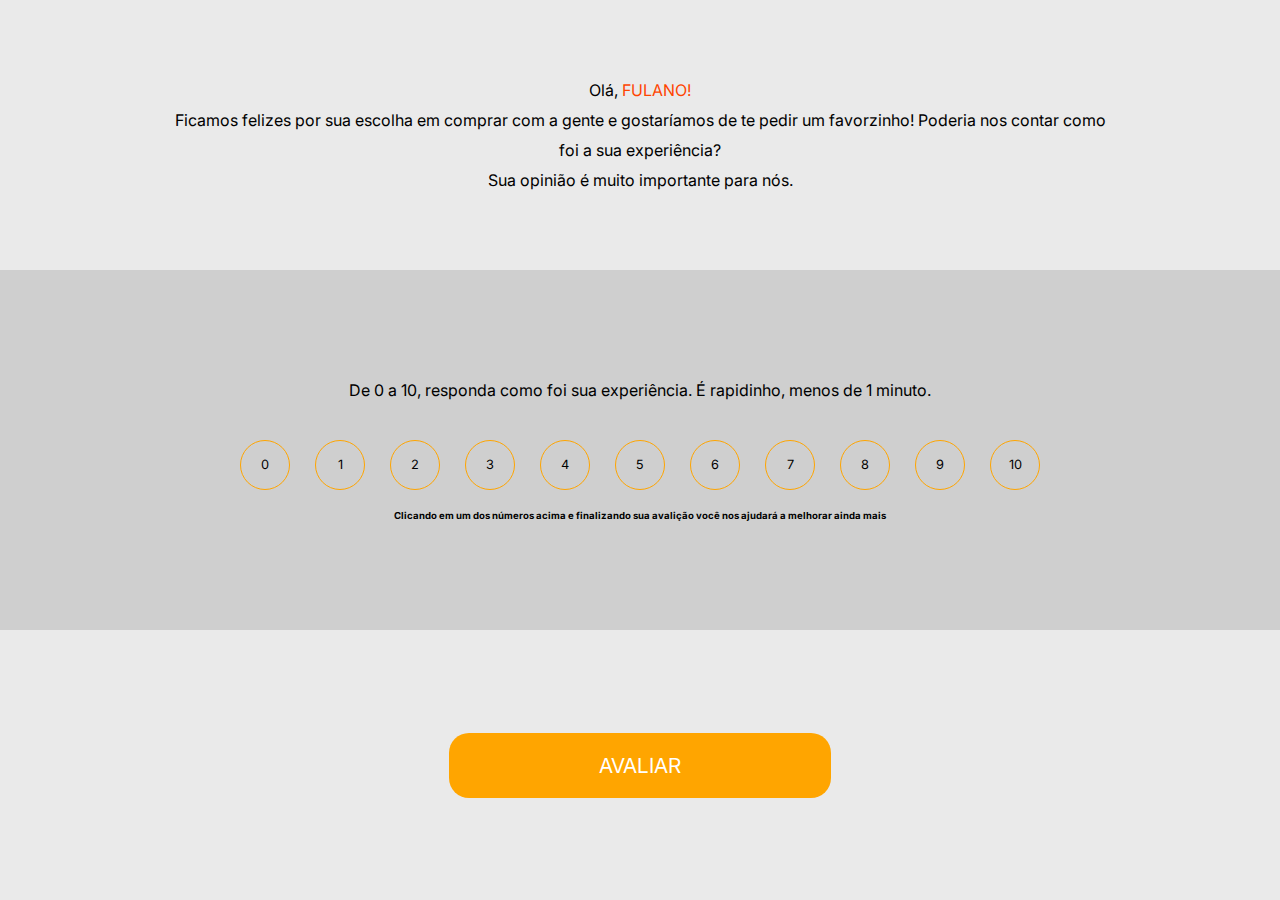
<file: index.html>
<!DOCTYPE html>
<html>
  <head>
    <meta charset="utf-8" />
    <meta name="viewport" content="width=device-width, initial-scale=1" />
    <title>Pesquisa de avaliação</title>

    <!-- CSS -->
    <link rel="stylesheet" type="text/css" href="css/styles.css" />

    <!-- FONTS -->
    <link rel="preconnect" href="https://fonts.googleapis.com" />
    <link rel="preconnect" href="https://fonts.gstatic.com" crossorigin />
    <link
      href="https://fonts.googleapis.com/css2?family=Inter:wght@600&family=Roboto+Mono:wght@700&display=swap"
      rel="stylesheet"
    />
  </head>
  <body>
    <header>
      <div class="container">
        <p>Olá, <span>fulano!</span></p>
        <p>
          Ficamos felizes por sua escolha em comprar com a gente e gostaríamos
          de te pedir um favorzinho! Poderia nos contar como foi a sua
          experiência?
        </p>
        <p>Sua opinião é muito importante para nós.</p>
      </div>
    </header>

    <section id="section-one">
      <div class="container">
        <p>
          De 0 a 10, responda como foi sua experiência. É rapidinho, menos de 1
          minuto.
        </p>

        <div class="rating">
          <a href="b10.html" class="b10">10</a>
          <a href="b9.html" class="b9">9</a>
          <a href="b8.html" class="b8">8</a>
          <a href="b7.html" class="b7">7</a>
          <a href="b6.html" class="b6">6</a>
          <a href="b5.html" class="b5">5</a>
          <a href="b4.html" class="b4">4</a>
          <a href="b3.html" class="b3">3</a>
          <a href="b2.html" class="b2">2</a>
          <a href="b1.html" class="b1">1</a>
          <a href="b0.html" class="b0">0</a>
        </div>

        <p id="footer-rating">
          Clicando em um dos números acima e finalizando sua avalição você nos
          ajudará a melhorar ainda mais
        </p>
      </div>
    </section>

    <section id="section-two">
      <div class="container">
        <form>
          <button>Avaliar</button>
        </form>
      </div>
    </section>
  </body>
</html>
</file>
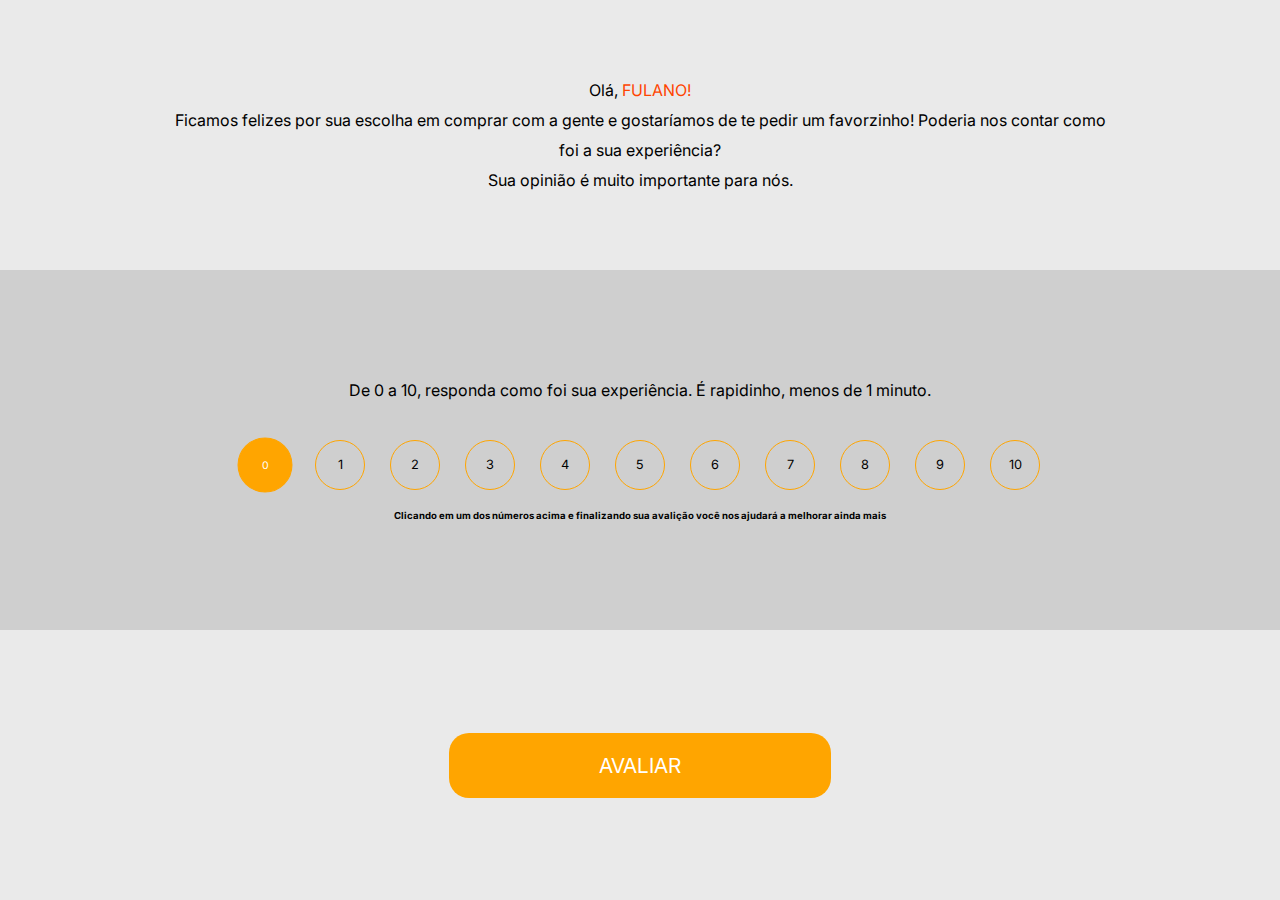
<file: b0.html>
<!DOCTYPE html>
<html>
  <head>
    <meta charset="utf-8" />
    <meta name="viewport" content="width=device-width, initial-scale=1" />
    <title>Pesquisa de avaliação</title>

    <!-- CSS -->
    <link rel="stylesheet" type="text/css" href="css/styles.css" />

    <!-- FONTS -->
    <link rel="preconnect" href="https://fonts.googleapis.com" />
    <link rel="preconnect" href="https://fonts.gstatic.com" crossorigin />
    <link
      href="https://fonts.googleapis.com/css2?family=Inter:wght@600&family=Roboto+Mono:wght@700&display=swap"
      rel="stylesheet"
    />
  </head>
  <body>
    <header>
      <div class="container">
        <p>Olá, <span>fulano!</span></p>
        <p>
          Ficamos felizes por sua escolha em comprar com a gente e gostaríamos
          de te pedir um favorzinho! Poderia nos contar como foi a sua
          experiência?
        </p>
        <p>Sua opinião é muito importante para nós.</p>
      </div>
    </header>

    <section id="section-one">
      <div class="container">
        <p>
          De 0 a 10, responda como foi sua experiência. É rapidinho, menos de 1
          minuto.
        </p>

        <div class="rating" id="b0">
          <a href="b10.html" class="b10">10</a>
          <a href="b9.html" class="b9">9</a>
          <a href="b8.html" class="b8">8</a>
          <a href="b7.html" class="b7">7</a>
          <a href="b6.html" class="b6">6</a>
          <a href="b5.html" class="b5">5</a>
          <a href="b4.html" class="b4">4</a>
          <a href="b3.html" class="b3">3</a>
          <a href="b2.html" class="b2">2</a>
          <a href="b1.html" class="b1">1</a>
          <a href="b0.html" class="b0">0</a>
        </div>

        <p id="footer-rating">
          Clicando em um dos números acima e finalizando sua avalição você nos
          ajudará a melhorar ainda mais
        </p>
      </div>
    </section>

    <section id="section-two">
      <div class="container">
        <form>
          <button>Avaliar</button>
        </form>
      </div>
    </section>
  </body>
</html>
</file>
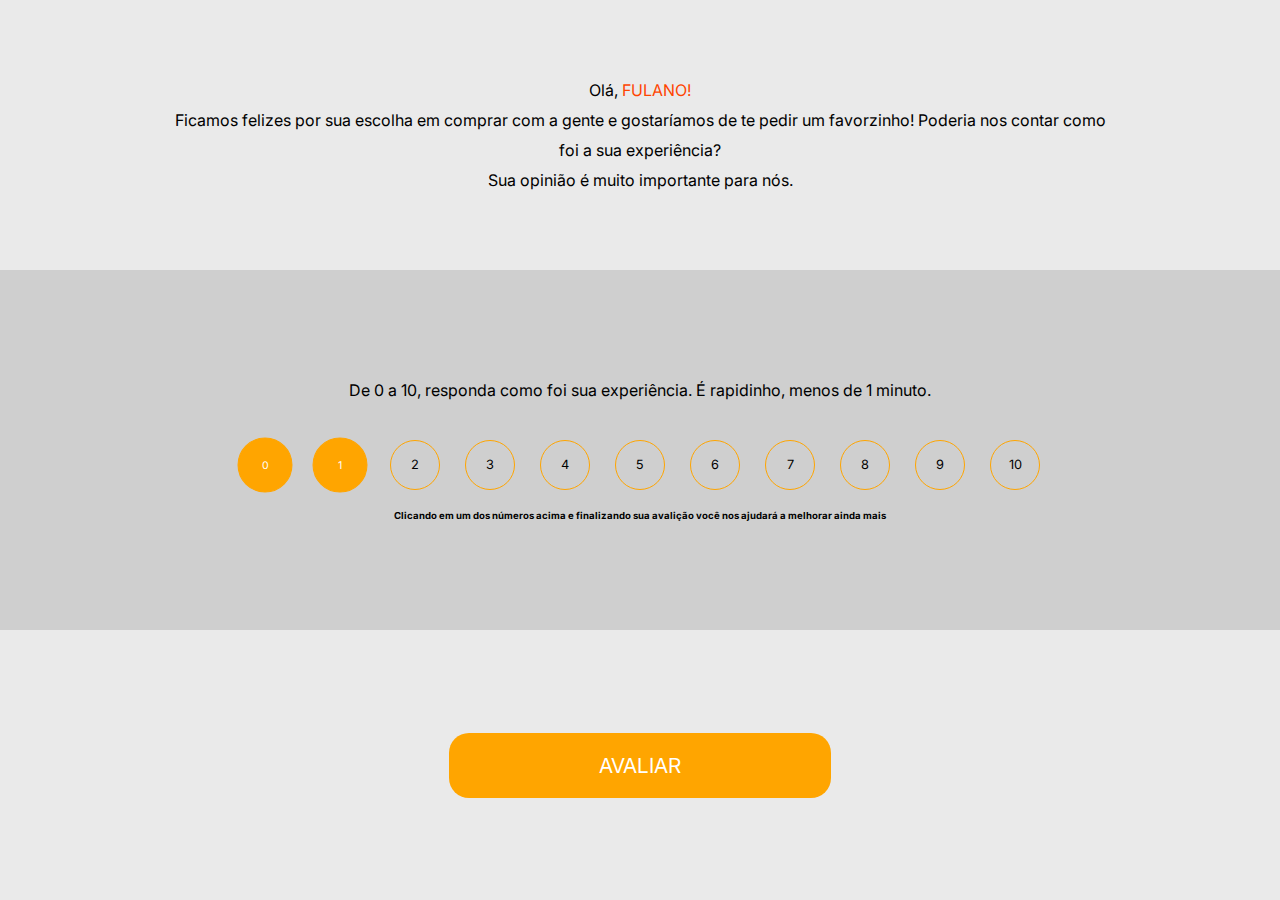
<file: b1.html>
<!DOCTYPE html>
<html>
  <head>
    <meta charset="utf-8" />
    <meta name="viewport" content="width=device-width, initial-scale=1" />
    <title>Pesquisa de avaliação</title>

    <!-- CSS -->
    <link rel="stylesheet" type="text/css" href="css/styles.css" />

    <!-- FONTS -->
    <link rel="preconnect" href="https://fonts.googleapis.com" />
    <link rel="preconnect" href="https://fonts.gstatic.com" crossorigin />
    <link
      href="https://fonts.googleapis.com/css2?family=Inter:wght@600&family=Roboto+Mono:wght@700&display=swap"
      rel="stylesheet"
    />
  </head>
  <body>
    <header>
      <div class="container">
        <p>Olá, <span>fulano!</span></p>
        <p>
          Ficamos felizes por sua escolha em comprar com a gente e gostaríamos
          de te pedir um favorzinho! Poderia nos contar como foi a sua
          experiência?
        </p>
        <p>Sua opinião é muito importante para nós.</p>
      </div>
    </header>

    <section id="section-one">
      <div class="container">
        <p>
          De 0 a 10, responda como foi sua experiência. É rapidinho, menos de 1
          minuto.
        </p>

        <div class="rating" id="b1">
          <a href="b10.html" class="b10">10</a>
          <a href="b9.html" class="b9">9</a>
          <a href="b8.html" class="b8">8</a>
          <a href="b7.html" class="b7">7</a>
          <a href="b6.html" class="b6">6</a>
          <a href="b5.html" class="b5">5</a>
          <a href="b4.html" class="b4">4</a>
          <a href="b3.html" class="b3">3</a>
          <a href="b2.html" class="b2">2</a>
          <a href="b1.html" class="b1">1</a>
          <a href="b0.html" class="b0">0</a>
        </div>

        <p id="footer-rating">
          Clicando em um dos números acima e finalizando sua avalição você nos
          ajudará a melhorar ainda mais
        </p>
      </div>
    </section>

    <section id="section-two">
      <div class="container">
        <form>
          <button>Avaliar</button>
        </form>
      </div>
    </section>
  </body>
</html>
</file>
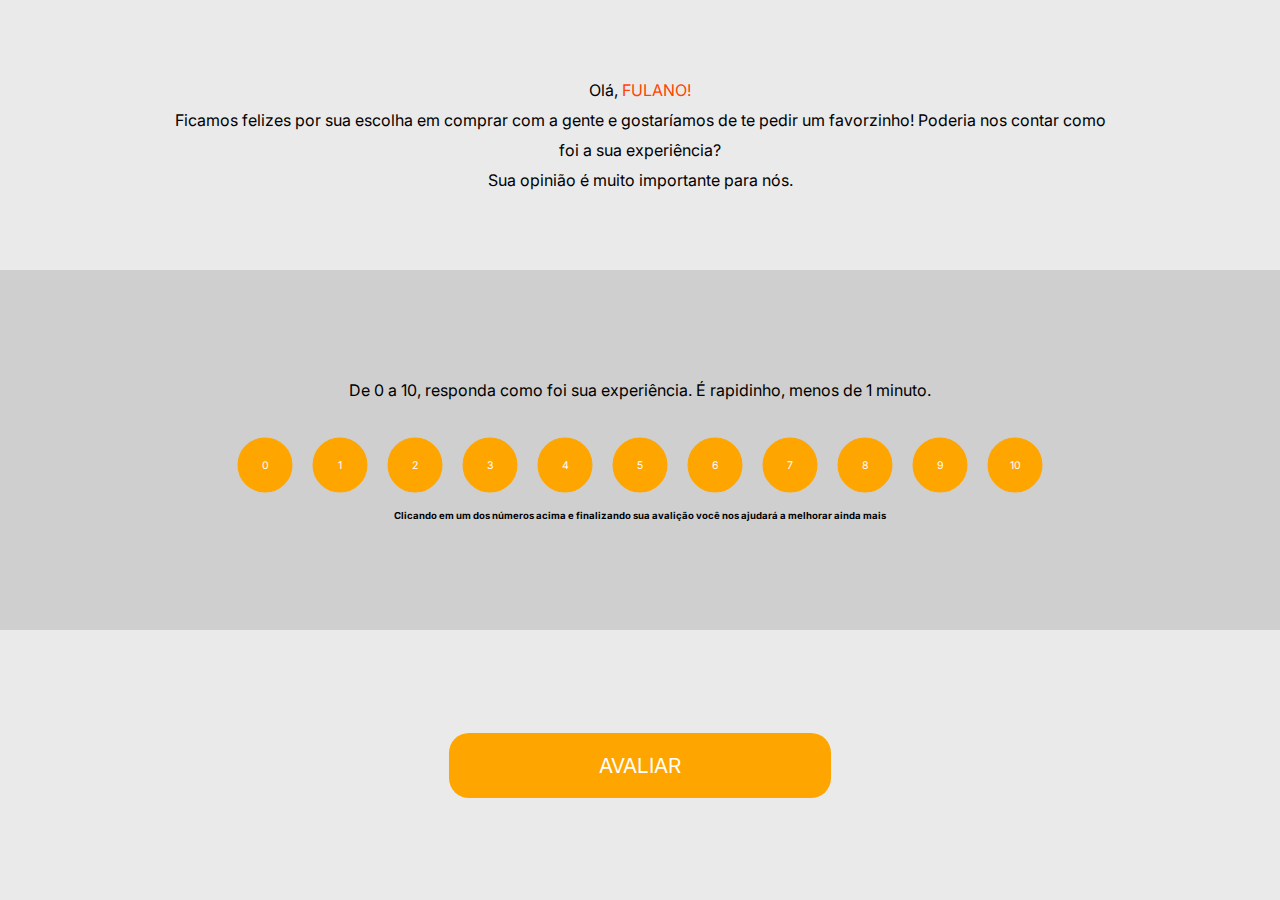
<file: b10.html>
<!DOCTYPE html>
<html>
  <head>
    <meta charset="utf-8" />
    <meta name="viewport" content="width=device-width, initial-scale=1" />
    <title>Pesquisa de avaliação</title>

    <!-- CSS -->
    <link rel="stylesheet" type="text/css" href="css/styles.css" />

    <!-- FONTS -->
    <link rel="preconnect" href="https://fonts.googleapis.com" />
    <link rel="preconnect" href="https://fonts.gstatic.com" crossorigin />
    <link
      href="https://fonts.googleapis.com/css2?family=Inter:wght@600&family=Roboto+Mono:wght@700&display=swap"
      rel="stylesheet"
    />
  </head>
  <body>
    <header>
      <div class="container">
        <p>Olá, <span>fulano!</span></p>
        <p>
          Ficamos felizes por sua escolha em comprar com a gente e gostaríamos
          de te pedir um favorzinho! Poderia nos contar como foi a sua
          experiência?
        </p>
        <p>Sua opinião é muito importante para nós.</p>
      </div>
    </header>

    <section id="section-one">
      <div class="container">
        <p>
          De 0 a 10, responda como foi sua experiência. É rapidinho, menos de 1
          minuto.
        </p>

        <div class="rating" id="b10">
          <a href="b10.html" class="b10">10</a>
          <a href="b9.html" class="b9">9</a>
          <a href="b8.html" class="b8">8</a>
          <a href="b7.html" class="b7">7</a>
          <a href="b6.html" class="b6">6</a>
          <a href="b5.html" class="b5">5</a>
          <a href="b4.html" class="b4">4</a>
          <a href="b3.html" class="b3">3</a>
          <a href="b2.html" class="b2">2</a>
          <a href="b1.html" class="b1">1</a>
          <a href="b0.html" class="b0">0</a>
        </div>

        <p id="footer-rating">
          Clicando em um dos números acima e finalizando sua avalição você nos
          ajudará a melhorar ainda mais
        </p>
      </div>
    </section>

    <section id="section-two">
      <div class="container">
        <form>
          <button>Avaliar</button>
        </form>
      </div>
    </section>
  </body>
</html>
</file>
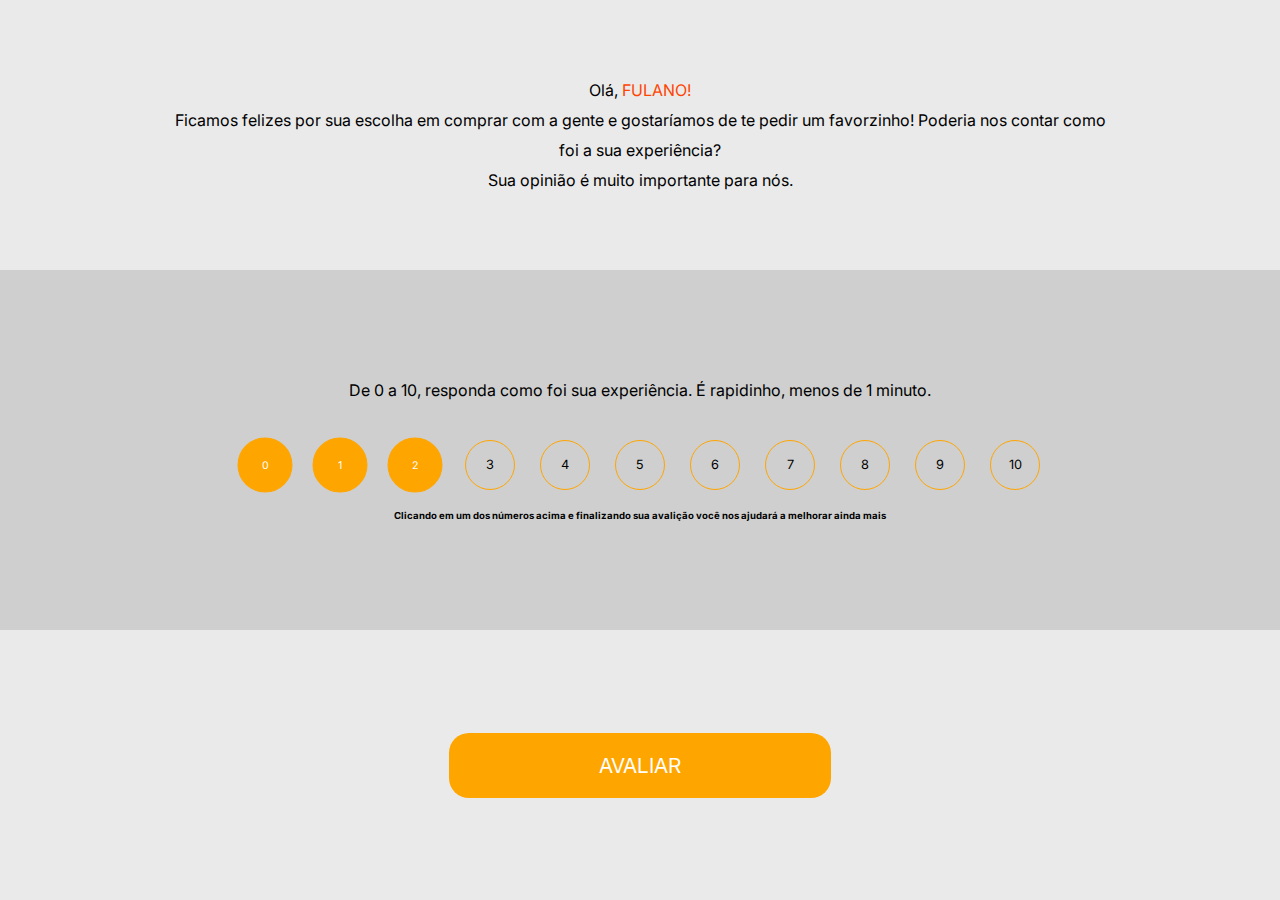
<file: b2.html>
<!DOCTYPE html>
<html>
  <head>
    <meta charset="utf-8" />
    <meta name="viewport" content="width=device-width, initial-scale=1" />
    <title>Pesquisa de avaliação</title>

    <!-- CSS -->
    <link rel="stylesheet" type="text/css" href="css/styles.css" />

    <!-- FONTS -->
    <link rel="preconnect" href="https://fonts.googleapis.com" />
    <link rel="preconnect" href="https://fonts.gstatic.com" crossorigin />
    <link
      href="https://fonts.googleapis.com/css2?family=Inter:wght@600&family=Roboto+Mono:wght@700&display=swap"
      rel="stylesheet"
    />
  </head>
  <body>
    <header>
      <div class="container">
        <p>Olá, <span>fulano!</span></p>
        <p>
          Ficamos felizes por sua escolha em comprar com a gente e gostaríamos
          de te pedir um favorzinho! Poderia nos contar como foi a sua
          experiência?
        </p>
        <p>Sua opinião é muito importante para nós.</p>
      </div>
    </header>

    <section id="section-one">
      <div class="container">
        <p>
          De 0 a 10, responda como foi sua experiência. É rapidinho, menos de 1
          minuto.
        </p>

        <div class="rating" id="b2">
          <a href="b10.html" class="b10">10</a>
          <a href="b9.html" class="b9">9</a>
          <a href="b8.html" class="b8">8</a>
          <a href="b7.html" class="b7">7</a>
          <a href="b6.html" class="b6">6</a>
          <a href="b5.html" class="b5">5</a>
          <a href="b4.html" class="b4">4</a>
          <a href="b3.html" class="b3">3</a>
          <a href="b2.html" class="b2">2</a>
          <a href="b1.html" class="b1">1</a>
          <a href="b0.html" class="b0">0</a>
        </div>

        <p id="footer-rating">
          Clicando em um dos números acima e finalizando sua avalição você nos
          ajudará a melhorar ainda mais
        </p>
      </div>
    </section>

    <section id="section-two">
      <div class="container">
        <form>
          <button>Avaliar</button>
        </form>
      </div>
    </section>
  </body>
</html>
</file>
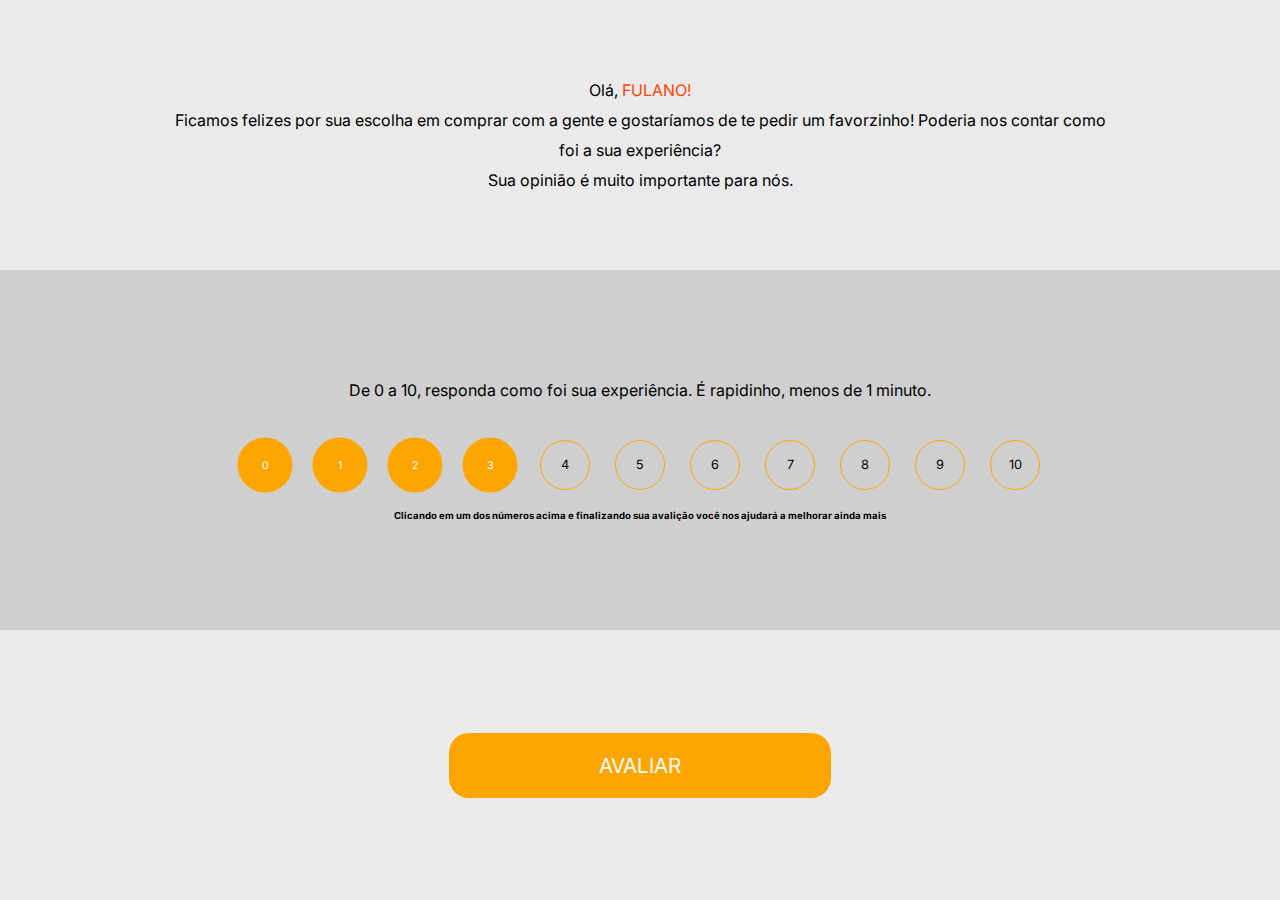
<file: b3.html>
<!DOCTYPE html>
<html>
  <head>
    <meta charset="utf-8" />
    <meta name="viewport" content="width=device-width, initial-scale=1" />
    <title>Pesquisa de avaliação</title>

    <!-- CSS -->
    <link rel="stylesheet" type="text/css" href="css/styles.css" />

    <!-- FONTS -->
    <link rel="preconnect" href="https://fonts.googleapis.com" />
    <link rel="preconnect" href="https://fonts.gstatic.com" crossorigin />
    <link
      href="https://fonts.googleapis.com/css2?family=Inter:wght@600&family=Roboto+Mono:wght@700&display=swap"
      rel="stylesheet"
    />
  </head>
  <body>
    <header>
      <div class="container">
        <p>Olá, <span>fulano!</span></p>
        <p>
          Ficamos felizes por sua escolha em comprar com a gente e gostaríamos
          de te pedir um favorzinho! Poderia nos contar como foi a sua
          experiência?
        </p>
        <p>Sua opinião é muito importante para nós.</p>
      </div>
    </header>

    <section id="section-one">
      <div class="container">
        <p>
          De 0 a 10, responda como foi sua experiência. É rapidinho, menos de 1
          minuto.
        </p>

        <div class="rating" id="b3">
          <a href="b10.html" class="b10">10</a>
          <a href="b9.html" class="b9">9</a>
          <a href="b8.html" class="b8">8</a>
          <a href="b7.html" class="b7">7</a>
          <a href="b6.html" class="b6">6</a>
          <a href="b5.html" class="b5">5</a>
          <a href="b4.html" class="b4">4</a>
          <a href="b3.html" class="b3">3</a>
          <a href="b2.html" class="b2">2</a>
          <a href="b1.html" class="b1">1</a>
          <a href="b0.html" class="b0">0</a>
        </div>

        <p id="footer-rating">
          Clicando em um dos números acima e finalizando sua avalição você nos
          ajudará a melhorar ainda mais
        </p>
      </div>
    </section>

    <section id="section-two">
      <div class="container">
        <form>
          <button>Avaliar</button>
        </form>
      </div>
    </section>
  </body>
</html>
</file>
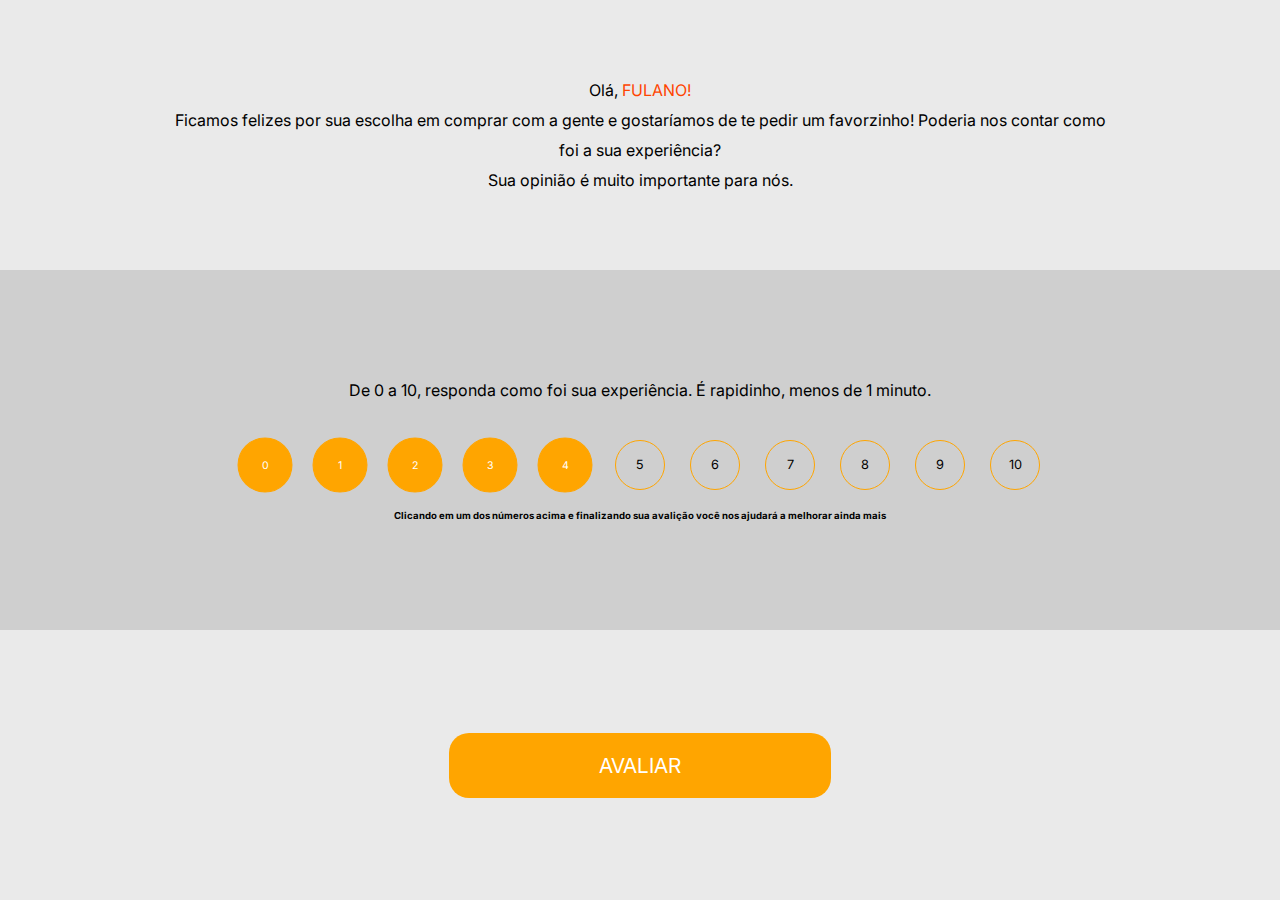
<file: b4.html>
<!DOCTYPE html>
<html>
  <head>
    <meta charset="utf-8" />
    <meta name="viewport" content="width=device-width, initial-scale=1" />
    <title>Pesquisa de avaliação</title>

    <!-- CSS -->
    <link rel="stylesheet" type="text/css" href="css/styles.css" />

    <!-- FONTS -->
    <link rel="preconnect" href="https://fonts.googleapis.com" />
    <link rel="preconnect" href="https://fonts.gstatic.com" crossorigin />
    <link
      href="https://fonts.googleapis.com/css2?family=Inter:wght@600&family=Roboto+Mono:wght@700&display=swap"
      rel="stylesheet"
    />
  </head>
  <body>
    <header>
      <div class="container">
        <p>Olá, <span>fulano!</span></p>
        <p>
          Ficamos felizes por sua escolha em comprar com a gente e gostaríamos
          de te pedir um favorzinho! Poderia nos contar como foi a sua
          experiência?
        </p>
        <p>Sua opinião é muito importante para nós.</p>
      </div>
    </header>

    <section id="section-one">
      <div class="container">
        <p>
          De 0 a 10, responda como foi sua experiência. É rapidinho, menos de 1
          minuto.
        </p>

        <div class="rating" id="b4">
          <a href="b10.html" class="b10">10</a>
          <a href="b9.html" class="b9">9</a>
          <a href="b8.html" class="b8">8</a>
          <a href="b7.html" class="b7">7</a>
          <a href="b6.html" class="b6">6</a>
          <a href="b5.html" class="b5">5</a>
          <a href="b4.html" class="b4">4</a>
          <a href="b3.html" class="b3">3</a>
          <a href="b2.html" class="b2">2</a>
          <a href="b1.html" class="b1">1</a>
          <a href="b0.html" class="b0">0</a>
        </div>

        <p id="footer-rating">
          Clicando em um dos números acima e finalizando sua avalição você nos
          ajudará a melhorar ainda mais
        </p>
      </div>
    </section>

    <section id="section-two">
      <div class="container">
        <form>
          <button>Avaliar</button>
        </form>
      </div>
    </section>
  </body>
</html>
</file>
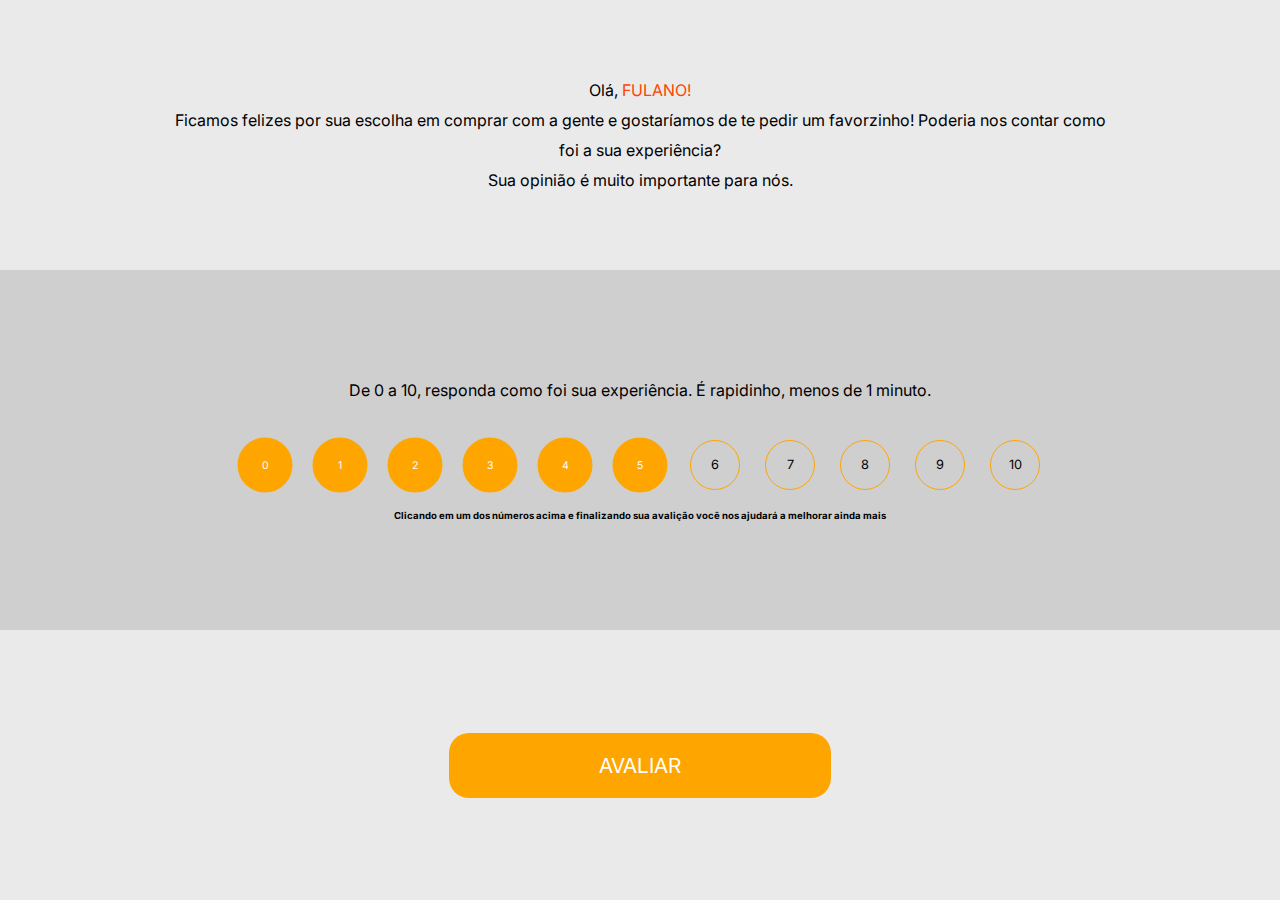
<file: b5.html>
<!DOCTYPE html>
<html>
  <head>
    <meta charset="utf-8" />
    <meta name="viewport" content="width=device-width, initial-scale=1" />
    <title>Pesquisa de avaliação</title>

    <!-- CSS -->
    <link rel="stylesheet" type="text/css" href="css/styles.css" />

    <!-- FONTS -->
    <link rel="preconnect" href="https://fonts.googleapis.com" />
    <link rel="preconnect" href="https://fonts.gstatic.com" crossorigin />
    <link
      href="https://fonts.googleapis.com/css2?family=Inter:wght@600&family=Roboto+Mono:wght@700&display=swap"
      rel="stylesheet"
    />
  </head>
  <body>
    <header>
      <div class="container">
        <p>Olá, <span>fulano!</span></p>
        <p>
          Ficamos felizes por sua escolha em comprar com a gente e gostaríamos
          de te pedir um favorzinho! Poderia nos contar como foi a sua
          experiência?
        </p>
        <p>Sua opinião é muito importante para nós.</p>
      </div>
    </header>

    <section id="section-one">
      <div class="container">
        <p>
          De 0 a 10, responda como foi sua experiência. É rapidinho, menos de 1
          minuto.
        </p>

        <div class="rating" id="b5">
          <a href="b10.html" class="b10">10</a>
          <a href="b9.html" class="b9">9</a>
          <a href="b8.html" class="b8">8</a>
          <a href="b7.html" class="b7">7</a>
          <a href="b6.html" class="b6">6</a>
          <a href="b5.html" class="b5">5</a>
          <a href="b4.html" class="b4">4</a>
          <a href="b3.html" class="b3">3</a>
          <a href="b2.html" class="b2">2</a>
          <a href="b1.html" class="b1">1</a>
          <a href="b0.html" class="b0">0</a>
        </div>

        <p id="footer-rating">
          Clicando em um dos números acima e finalizando sua avalição você nos
          ajudará a melhorar ainda mais
        </p>
      </div>
    </section>

    <section id="section-two">
      <div class="container">
        <form>
          <button>Avaliar</button>
        </form>
      </div>
    </section>
  </body>
</html>
</file>
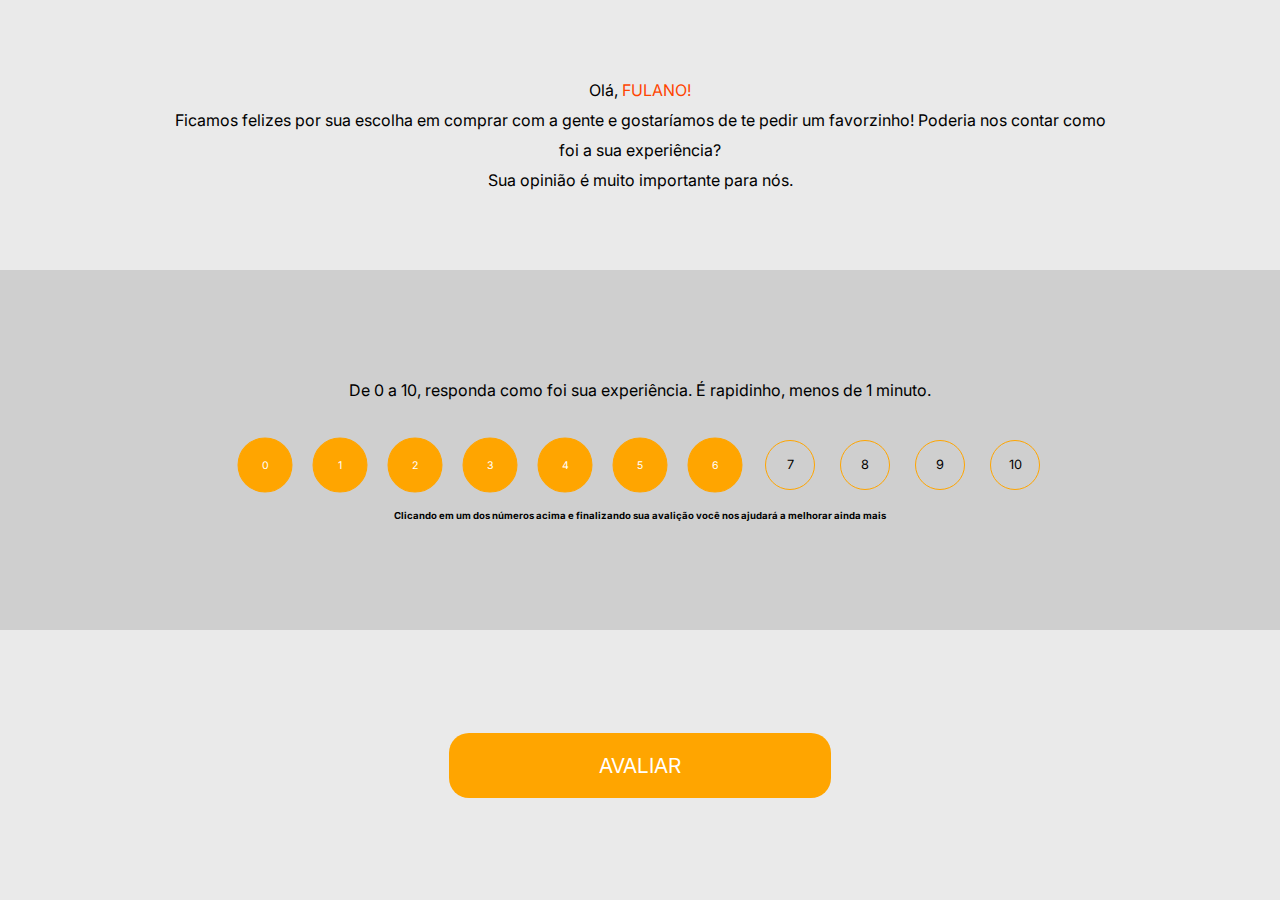
<file: b6.html>
<!DOCTYPE html>
<html>
  <head>
    <meta charset="utf-8" />
    <meta name="viewport" content="width=device-width, initial-scale=1" />
    <title>Pesquisa de avaliação</title>

    <!-- CSS -->
    <link rel="stylesheet" type="text/css" href="css/styles.css" />

    <!-- FONTS -->
    <link rel="preconnect" href="https://fonts.googleapis.com" />
    <link rel="preconnect" href="https://fonts.gstatic.com" crossorigin />
    <link
      href="https://fonts.googleapis.com/css2?family=Inter:wght@600&family=Roboto+Mono:wght@700&display=swap"
      rel="stylesheet"
    />
  </head>
  <body>
    <header>
      <div class="container">
        <p>Olá, <span>fulano!</span></p>
        <p>
          Ficamos felizes por sua escolha em comprar com a gente e gostaríamos
          de te pedir um favorzinho! Poderia nos contar como foi a sua
          experiência?
        </p>
        <p>Sua opinião é muito importante para nós.</p>
      </div>
    </header>

    <section id="section-one">
      <div class="container">
        <p>
          De 0 a 10, responda como foi sua experiência. É rapidinho, menos de 1
          minuto.
        </p>

        <div class="rating" id="b6">
          <a href="b10.html" class="b10">10</a>
          <a href="b9.html" class="b9">9</a>
          <a href="b8.html" class="b8">8</a>
          <a href="b7.html" class="b7">7</a>
          <a href="b6.html" class="b6">6</a>
          <a href="b5.html" class="b5">5</a>
          <a href="b4.html" class="b4">4</a>
          <a href="b3.html" class="b3">3</a>
          <a href="b2.html" class="b2">2</a>
          <a href="b1.html" class="b1">1</a>
          <a href="b0.html" class="b0">0</a>
        </div>

        <p id="footer-rating">
          Clicando em um dos números acima e finalizando sua avalição você nos
          ajudará a melhorar ainda mais
        </p>
      </div>
    </section>

    <section id="section-two">
      <div class="container">
        <form>
          <button>Avaliar</button>
        </form>
      </div>
    </section>
  </body>
</html>
</file>
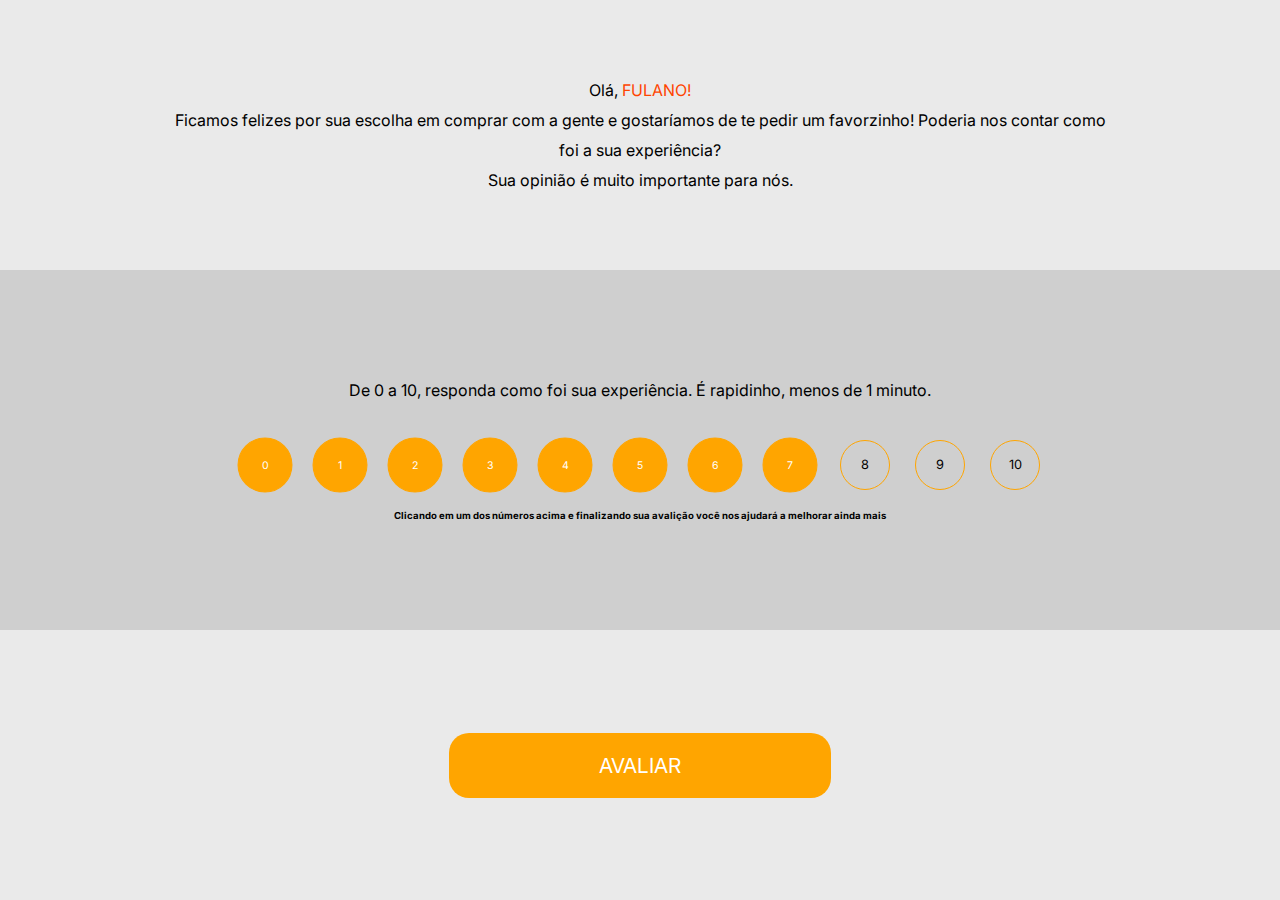
<file: b7.html>
<!DOCTYPE html>
<html>
  <head>
    <meta charset="utf-8" />
    <meta name="viewport" content="width=device-width, initial-scale=1" />
    <title>Pesquisa de avaliação</title>

    <!-- CSS -->
    <link rel="stylesheet" type="text/css" href="css/styles.css" />

    <!-- FONTS -->
    <link rel="preconnect" href="https://fonts.googleapis.com" />
    <link rel="preconnect" href="https://fonts.gstatic.com" crossorigin />
    <link
      href="https://fonts.googleapis.com/css2?family=Inter:wght@600&family=Roboto+Mono:wght@700&display=swap"
      rel="stylesheet"
    />
  </head>
  <body>
    <header>
      <div class="container">
        <p>Olá, <span>fulano!</span></p>
        <p>
          Ficamos felizes por sua escolha em comprar com a gente e gostaríamos
          de te pedir um favorzinho! Poderia nos contar como foi a sua
          experiência?
        </p>
        <p>Sua opinião é muito importante para nós.</p>
      </div>
    </header>

    <section id="section-one">
      <div class="container">
        <p>
          De 0 a 10, responda como foi sua experiência. É rapidinho, menos de 1
          minuto.
        </p>

        <div class="rating" id="b7">
          <a href="b10.html" class="b10">10</a>
          <a href="b9.html" class="b9">9</a>
          <a href="b8.html" class="b8">8</a>
          <a href="b7.html" class="b7">7</a>
          <a href="b6.html" class="b6">6</a>
          <a href="b5.html" class="b5">5</a>
          <a href="b4.html" class="b4">4</a>
          <a href="b3.html" class="b3">3</a>
          <a href="b2.html" class="b2">2</a>
          <a href="b1.html" class="b1">1</a>
          <a href="b0.html" class="b0">0</a>
        </div>

        <p id="footer-rating">
          Clicando em um dos números acima e finalizando sua avalição você nos
          ajudará a melhorar ainda mais
        </p>
      </div>
    </section>

    <section id="section-two">
      <div class="container">
        <form>
          <button>Avaliar</button>
        </form>
      </div>
    </section>
  </body>
</html>
</file>
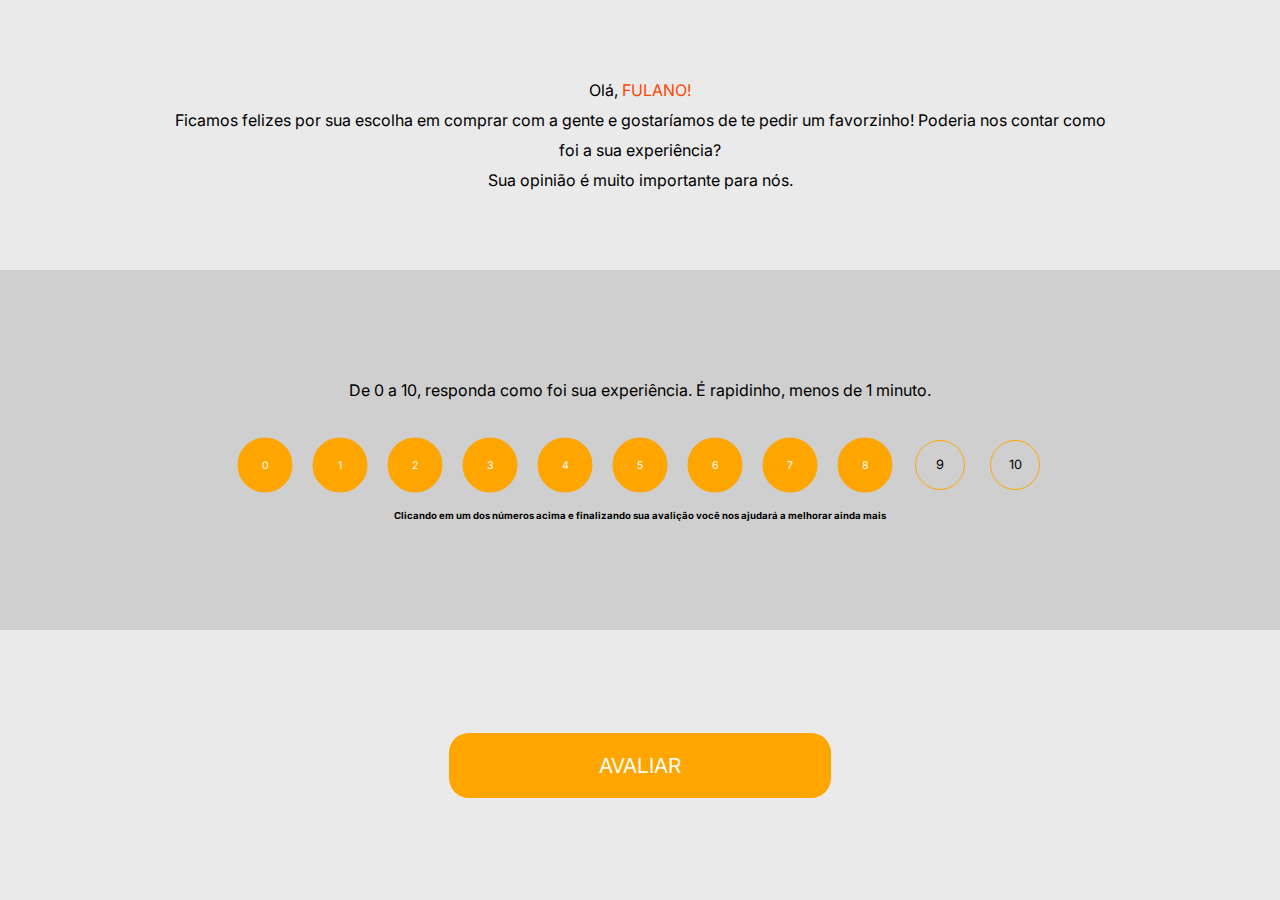
<file: b8.html>
<!DOCTYPE html>
<html>
  <head>
    <meta charset="utf-8" />
    <meta name="viewport" content="width=device-width, initial-scale=1" />
    <title>Pesquisa de avaliação</title>

    <!-- CSS -->
    <link rel="stylesheet" type="text/css" href="css/styles.css" />

    <!-- FONTS -->
    <link rel="preconnect" href="https://fonts.googleapis.com" />
    <link rel="preconnect" href="https://fonts.gstatic.com" crossorigin />
    <link
      href="https://fonts.googleapis.com/css2?family=Inter:wght@600&family=Roboto+Mono:wght@700&display=swap"
      rel="stylesheet"
    />
  </head>
  <body>
    <header>
      <div class="container">
        <p>Olá, <span>fulano!</span></p>
        <p>
          Ficamos felizes por sua escolha em comprar com a gente e gostaríamos
          de te pedir um favorzinho! Poderia nos contar como foi a sua
          experiência?
        </p>
        <p>Sua opinião é muito importante para nós.</p>
      </div>
    </header>

    <section id="section-one">
      <div class="container">
        <p>
          De 0 a 10, responda como foi sua experiência. É rapidinho, menos de 1
          minuto.
        </p>

        <div class="rating" id="b8">
          <a href="b10.html" class="b10">10</a>
          <a href="b9.html" class="b9">9</a>
          <a href="b8.html" class="b8">8</a>
          <a href="b7.html" class="b7">7</a>
          <a href="b6.html" class="b6">6</a>
          <a href="b5.html" class="b5">5</a>
          <a href="b4.html" class="b4">4</a>
          <a href="b3.html" class="b3">3</a>
          <a href="b2.html" class="b2">2</a>
          <a href="b1.html" class="b1">1</a>
          <a href="b0.html" class="b0">0</a>
        </div>

        <p id="footer-rating">
          Clicando em um dos números acima e finalizando sua avalição você nos
          ajudará a melhorar ainda mais
        </p>
      </div>
    </section>

    <section id="section-two">
      <div class="container">
        <form>
          <button>Avaliar</button>
        </form>
      </div>
    </section>
  </body>
</html>
</file>
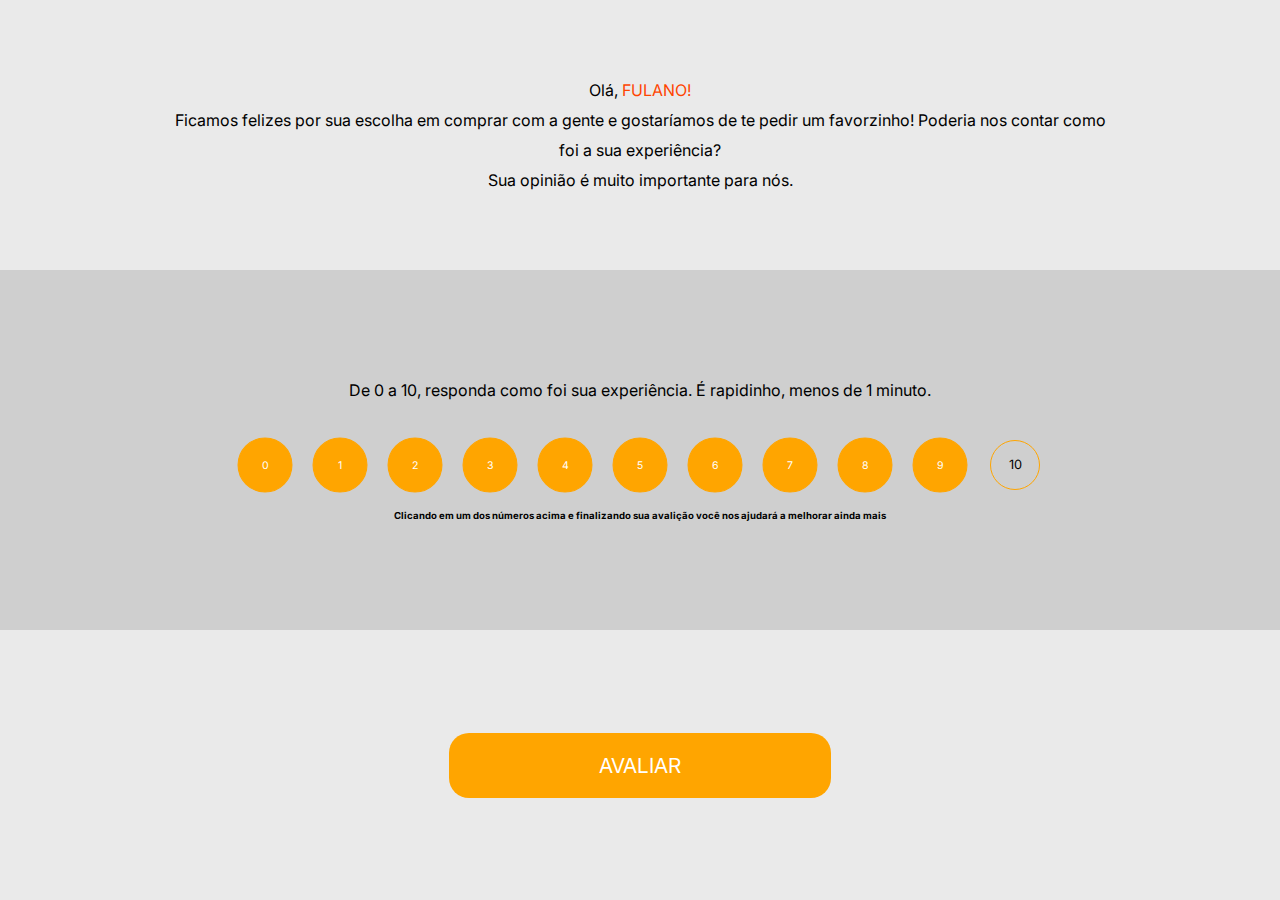
<file: b9.html>
<!DOCTYPE html>
<html>
  <head>
    <meta charset="utf-8" />
    <meta name="viewport" content="width=device-width, initial-scale=1" />
    <title>Pesquisa de avaliação</title>

    <!-- CSS -->
    <link rel="stylesheet" type="text/css" href="css/styles.css" />

    <!-- FONTS -->
    <link rel="preconnect" href="https://fonts.googleapis.com" />
    <link rel="preconnect" href="https://fonts.gstatic.com" crossorigin />
    <link
      href="https://fonts.googleapis.com/css2?family=Inter:wght@600&family=Roboto+Mono:wght@700&display=swap"
      rel="stylesheet"
    />
  </head>
  <body>
    <header>
      <div class="container">
        <p>Olá, <span>fulano!</span></p>
        <p>
          Ficamos felizes por sua escolha em comprar com a gente e gostaríamos
          de te pedir um favorzinho! Poderia nos contar como foi a sua
          experiência?
        </p>
        <p>Sua opinião é muito importante para nós.</p>
      </div>
    </header>

    <section id="section-one">
      <div class="container">
        <p>
          De 0 a 10, responda como foi sua experiência. É rapidinho, menos de 1
          minuto.
        </p>

        <div class="rating" id="b9">
          <a href="b10.html" class="b10">10</a>
          <a href="b9.html" class="b9">9</a>
          <a href="b8.html" class="b8">8</a>
          <a href="b7.html" class="b7">7</a>
          <a href="b6.html" class="b6">6</a>
          <a href="b5.html" class="b5">5</a>
          <a href="b4.html" class="b4">4</a>
          <a href="b3.html" class="b3">3</a>
          <a href="b2.html" class="b2">2</a>
          <a href="b1.html" class="b1">1</a>
          <a href="b0.html" class="b0">0</a>
        </div>

        <p id="footer-rating">
          Clicando em um dos números acima e finalizando sua avalição você nos
          ajudará a melhorar ainda mais
        </p>
      </div>
    </section>

    <section id="section-two">
      <div class="container">
        <form>
          <button>Avaliar</button>
        </form>
      </div>
    </section>
  </body>
</html>
</file>
<file: css/styles.css>
* {
  margin: 0;
  padding: 0;
  box-sizing: border-box;
  font-family: "Inter", sans-serif;
  color: #000;
}

header {
  background-color: #eaeaea;
  height: 30vh;
}

.container {
  width: 940px;
  height: 100%;
  margin: 0 auto;

  display: flex;
  align-items: center;
  flex-direction: column;
  justify-content: center;
}

header p {
  font-size: 1em;
  text-align: center;
  line-height: 30px;
}

header p span {
  text-transform: uppercase;
  color: orangered;
}

#section-one {
  background-color: #cfcfcf;
  height: 40vh;
  color: #000;
}

.rating {
  margin-top: 40px;
  display: flex;
  flex-direction: row-reverse;
  gap: 25px;
}

.rating a {
  text-decoration: none;
  border: 1px solid orange;
  border-radius: 25px;
  width: 50px;
  height: 50px;
  font-size: 0.8em;

  display: flex;
  align-items: center;
  justify-content: center;

  transition: all 500ms;
}

.rating a:hover {
  background-color: orange;
  color: #fff;
  transform: scale(1.2);
}

.b0:hover ~ a,
.b1:hover ~ a,
.b2:hover ~ a,
.b3:hover ~ a,
.b4:hover ~ a,
.b5:hover ~ a,
.b6:hover ~ a,
.b7:hover ~ a,
.b8:hover ~ a,
.b9:hover ~ a,
.b10:hover ~ a {
  background-color: orange;
  font-size: 0.6em;

  color: #fff;
  transform: scale(1.1);
}

.rating#b10 .b10 ~ a,
.rating#b10 .b10,
.rating#b9 .b9 ~ a,
.rating#b9 .b9,
.rating#b8 .b8 ~ a,
.rating#b8 .b8,
.rating#b7 .b7 ~ a,
.rating#b7 .b7,
.rating#b6 .b6 ~ a,
.rating#b6 .b6,
.rating#b5 .b5 ~ a,
.rating#b5 .b5,
.rating#b4 .b4 ~ a,
.rating#b4 .b4,
.rating#b3 .b3 ~ a,
.rating#b3 .b3,
.rating#b2 .b2 ~ a,
.rating#b2 .b2,
.rating#b1 .b1 ~ a,
.rating#b1 .b1,
.rating#b0 .b0 ~ a,
.rating#b0 .b0 {
  background-color: orange;
  font-size: 0.6em;

  color: #fff;
  transform: scale(1.1);
}

#footer-rating {
  margin-top: 20px;
  font-size: 0.6em;
  font-weight: bold;
}

#section-two {
  background-color: #eaeaea;
  height: 30vh;
  color: #000;
}

#section-two button {
  padding: 20px 150px;
  background: orange;
  border: none;
  border-radius: 20px;
  text-transform: uppercase;
  color: #fff;
  font-size: 1.3em;
  cursor: pointer;
}

#section-two button:hover {
  background-color: rgba(255, 165, 0, 0.5);
}
</file>
